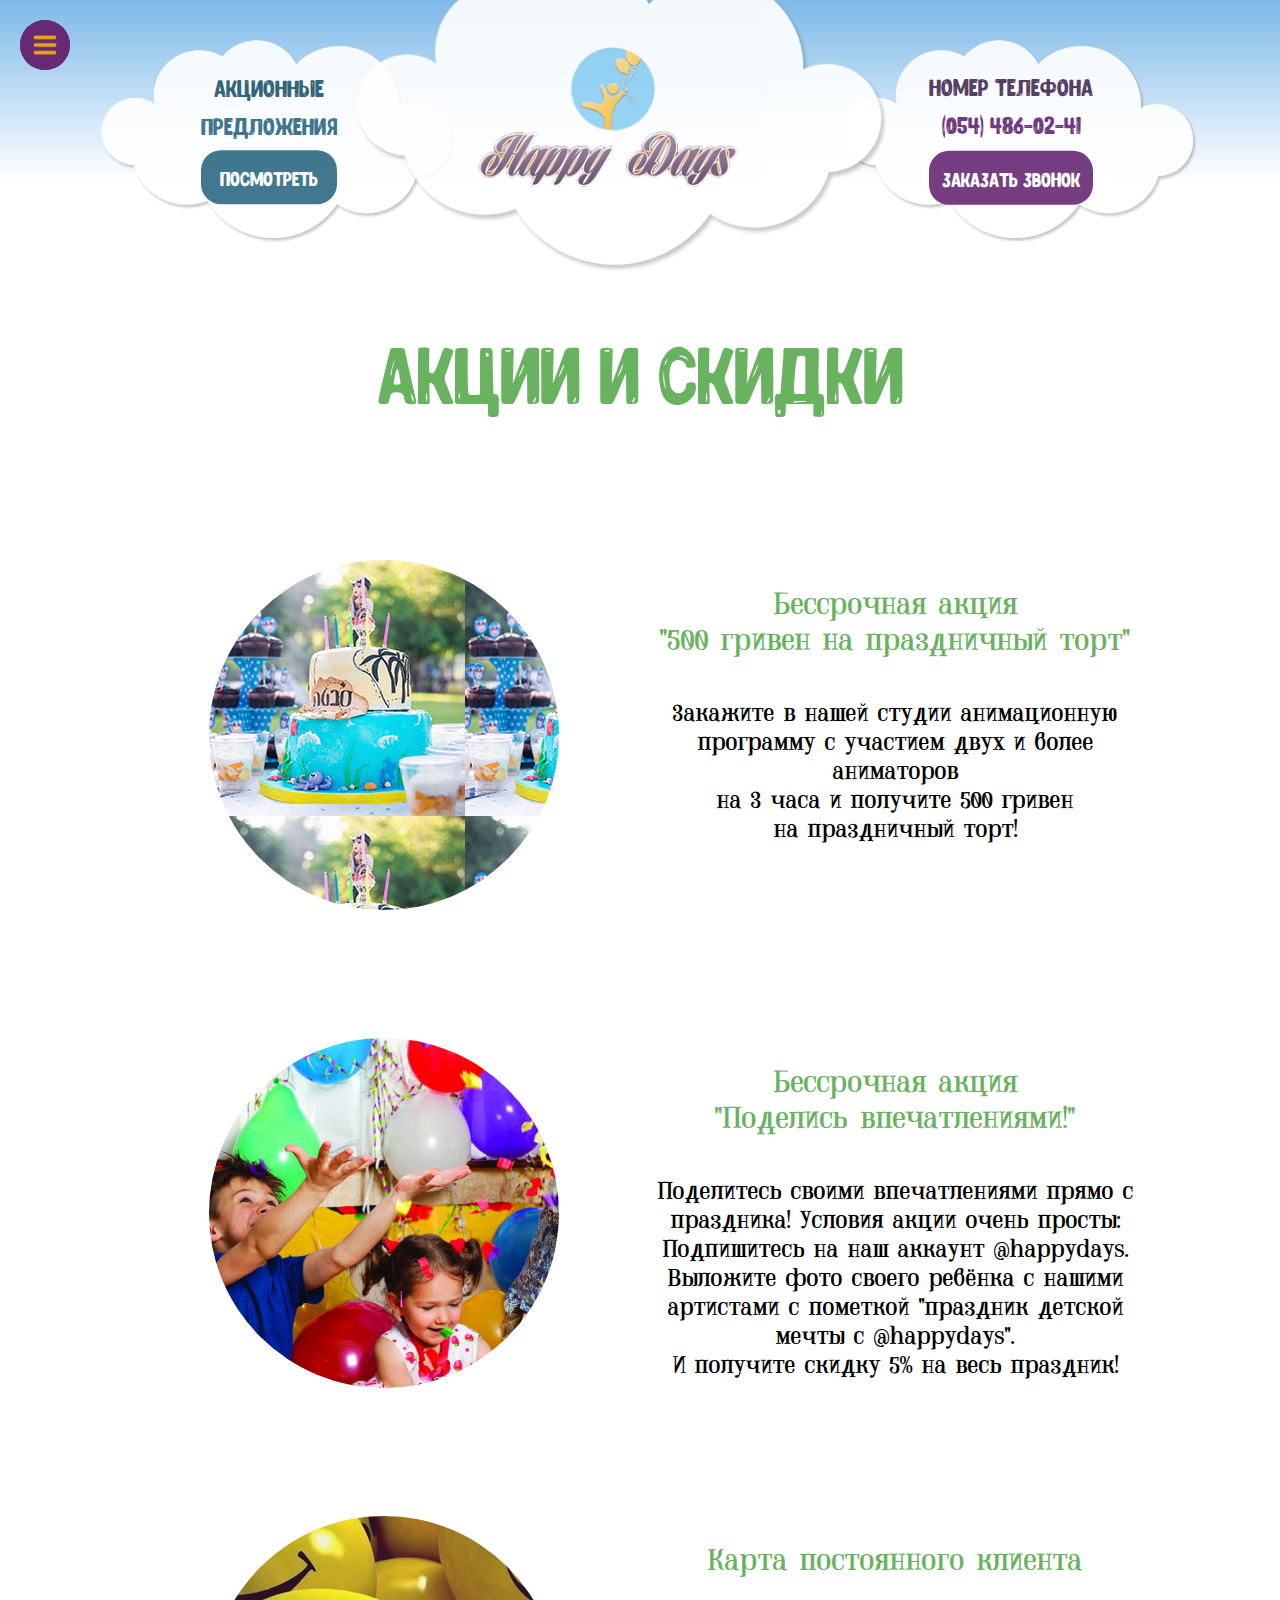
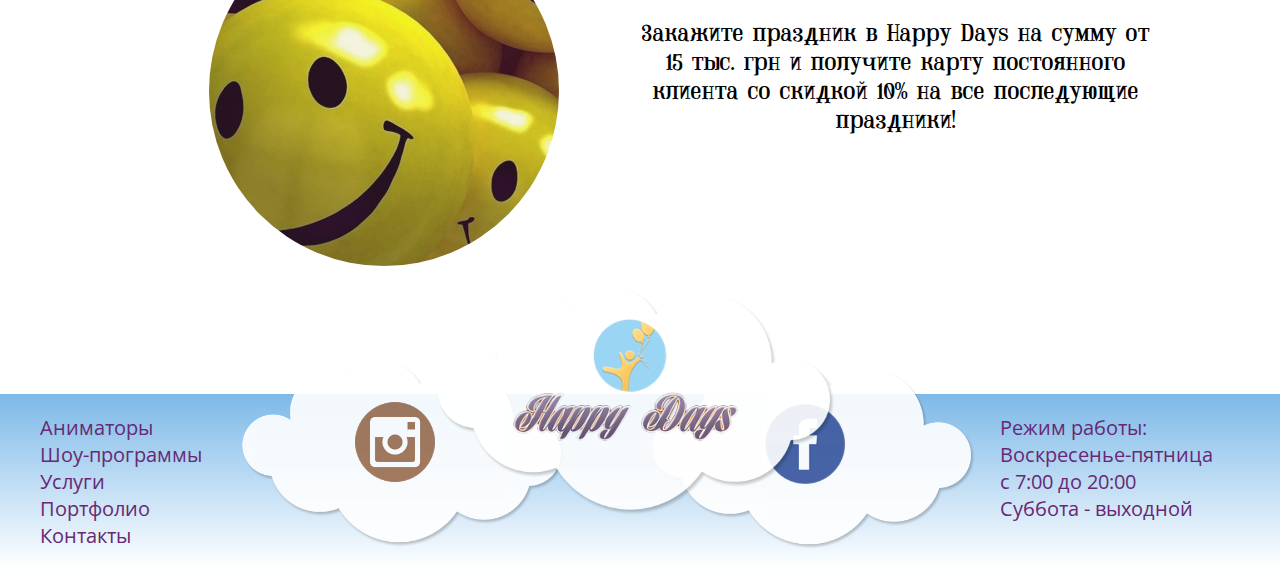
<file: happydays/discounts.html>
<!DOCTYPE html>
<html lang="ru">

<head>
	<meta charset="UTF-8">
	<meta name="viewport" content="width=device-width, initial-scale=1">
	<link rel="stylesheet" href="https://www.w3schools.com/w3css/4/w3.css">
	<link rel="stylesheet" href="css/main.css">
	<link rel="stylesheet" href="css/fonts.css">
	<link rel="stylesheet" href="css/media.css">
	<link href="https://fonts.googleapis.com/css?family=Open+Sans" rel="stylesheet">
	<script src="https://code.jquery.com/jquery-1.12.4.min.js" integrity="sha256-ZosEbRLbNQzLpnKIkEdrPv7lOy9C27hHQ+Xp8a4MxAQ="
	 crossorigin="anonymous"></script>
	<title>Акции и скидки | Happy Days</title>
	<!-- Facebook Pixel Code -->
	<script>
		!function(f,b,e,v,n,t,s){if(f.fbq)return;n=f.fbq=function(){n.callMethod?
		n.callMethod.apply(n,arguments):n.queue.push(arguments)};if(!f._fbq)f._fbq=n;
		n.push=n;n.loaded=!0;n.version='2.0';n.queue=[];t=b.createElement(e);t.async=!0;
		t.src=v;s=b.getElementsByTagName(e)[0];s.parentNode.insertBefore(t,s)}(window,
		document,'script','https://connect.facebook.net/en_US/fbevents.js');
		fbq('init', '1707404186171099'); // Insert your pixel ID here.
		fbq('track', 'PageView');
	</script>
	<noscript>
		<img height="1" width="1" style="display:none"
			src="https://www.facebook.com/tr?id=1707404186171099&ev=PageView&noscript=1"/>
	</noscript>
	<!-- End of Facebook Pixel Code-->
</head>

<script>fbq('track', 'ViewContent');</script> <!--Facebook Pixel Event-->

<body>

	<div class="callform-wrap" onclick="closeForm()">
	</div>
	<form class="callform w3-display-middle">
			<div class="caption">
				просто заполните форму ниже
			</div>
			<input type="text" name="firstname" placeholder="Ф.И.О." id="input1">
			<input type="text" name="firstname" placeholder="Телефон" id="input2">
			<input type="text" name="firstname" placeholder="E-Mail" id="input3">
			<button id="form-btn1">отправить</button>
			<button id="form-btn2" onclick="closeForm()" type="button">закрыть</button>
	</form>

	<div class="menu">
		<div class="menu-btn">
			<img src="img/menu.png"/>
		</div>
		<ul class="menu-list">
			<li id="menu-ttl">по сайту :</li>
			<li><a href="index.html">главная</a></li>
			<li><a href="services.html">аттракционы</a></li>
			<li><a href="discounts.html">акции и скидки</a></li>
			<li><a href="prices.html">цены</a></li>
			<li><a href="contacts.html">контакты</a></li>
		</ul>
	</div>

	<header>
		<div class="cloud cloud-big">
			<img class="logo w3-display-middle" src="img/logo.png">
		</div>
		<div class="cloud cloud-left">
			<div class="w3-display-middle">
				<span class="text text-darkblue">
					акционные <br>
				</span>
				<span class="text text-blue">
					предложения <br>
				</span>
				<button class="btn btn-blue">
					посмотреть
				</button>
			</div>
		</div>
		<div class="cloud cloud-right">
			<div class="w3-display-middle">
				<span class="text text-darkpurple">
					номер телефона <br>
				</span>
				<span class="text text-purple">
					(054) 486-02-41 <br>
				</span>
				<button class="btn btn-purple" onclick="openForm()">
					заказать звонок
				</button>
			</div>
		</div>
	</header>

<section class="prices-section">
	<div class="caption">
		акции и скидки
	</div>
	<div class="w3-row">
		<div class="w3-half">
			<div class="sphere-photo" id="price-photo1"></div>
		</div>
		<div class="w3-half">
			<div class="sphere-photo-text-caption">
				Бессрочная акция<br>"500 гривен на праздничный торт"
			</div>
			<div class="sphere-photo-text">
				Закажите в нашей студии анимационную<br>
				программу с участием двух и более аниматоров<br>
				на 3 часа и получите 500 гривен<br>
				на праздничный торт!
			</div>
		</div>
	</div>
	<div class="w3-row">
		<div class="w3-half">
			<div class="sphere-photo" id="price-photo2"></div>
		</div>
		<div class="w3-half">
			<div class="sphere-photo-text-caption">
				Бессрочная акция<br>"Поделись впечатлениями!"
			</div>
			<div class="sphere-photo-text">
				Поделитесь своими впечатлениями прямо с праздника!
				Условия акции очень просты:
				Подпишитесь на наш аккаунт @happydays.
				Выложите фото своего ребёнка с нашими артистами с пометкой 
				"праздник детской мечты с @happydays".<br>
				И получите скидку 5% на весь праздник!
			</div>
		</div>
	</div>
	<div class="w3-row">
		<div class="w3-half">
			<div class="sphere-photo" id="price-photo3"></div>
		</div>
		<div class="w3-half">
			<div class="sphere-photo-text-caption">
				Карта постоянного клиента
			</div>
			<div class="sphere-photo-text">
				Закажите праздник в Happy Days на сумму от 15 тыс. грн
				и получите карту постоянного клиента со скидкой 10% на 
				все последующие праздники!
			</div>
		</div>
	</div>

</section>

<footer>
		<div class="w3-row">
			<div class="w3-quarter">
				<ul class="footer-text">
					<li><a href="#">Аниматоры</a></li>
					<li><a href="#">Шоу-программы</a></li>
					<li><a href="#">Услуги</a></li>
					<li><a href="#">Портфолио</a></li>
					<li><a href="#">Контакты</a></li>
				</ul>
			</div>
			<div class="w3-half">
				<div class="footer-cloud footer-cloud-left">
					<a href="#">
						<img class="footer-button" src="img/instagram.png">
					</a>
				</div>
				<div class="footer-cloud footer-cloud-big">
					<a href="#">
						<img class="footer-logo" src="img/logo.png">
					</a>	
				</div>
				<div class="footer-cloud footer-cloud-right">
					<a href="#">
						<img class="footer-button" src="img/facebook.png">
					</a>
				</div>
				&nbsp;
			</div>
			<div class="w3-quarter">
				<ul class="footer-text">
					<li>Режим работы:</li>
					<li>Воскресенье-пятница</li>
					<li>с 7:00 до 20:00</li>
					<li>Суббота - выходной</li>
				</ul>
			</div>
			<div class="w3-quarter footer-mobile">
				<a href="#">
					<img class="footer-button" src="img/facebook.png">
				</a>
				<a href="#">
					<img class="footer-button" src="img/instagram.png">
				</a>
			</div>
		</div>
	</footer>

	<script src="js/buttons.js"></script>

</body>
</html>
</file>
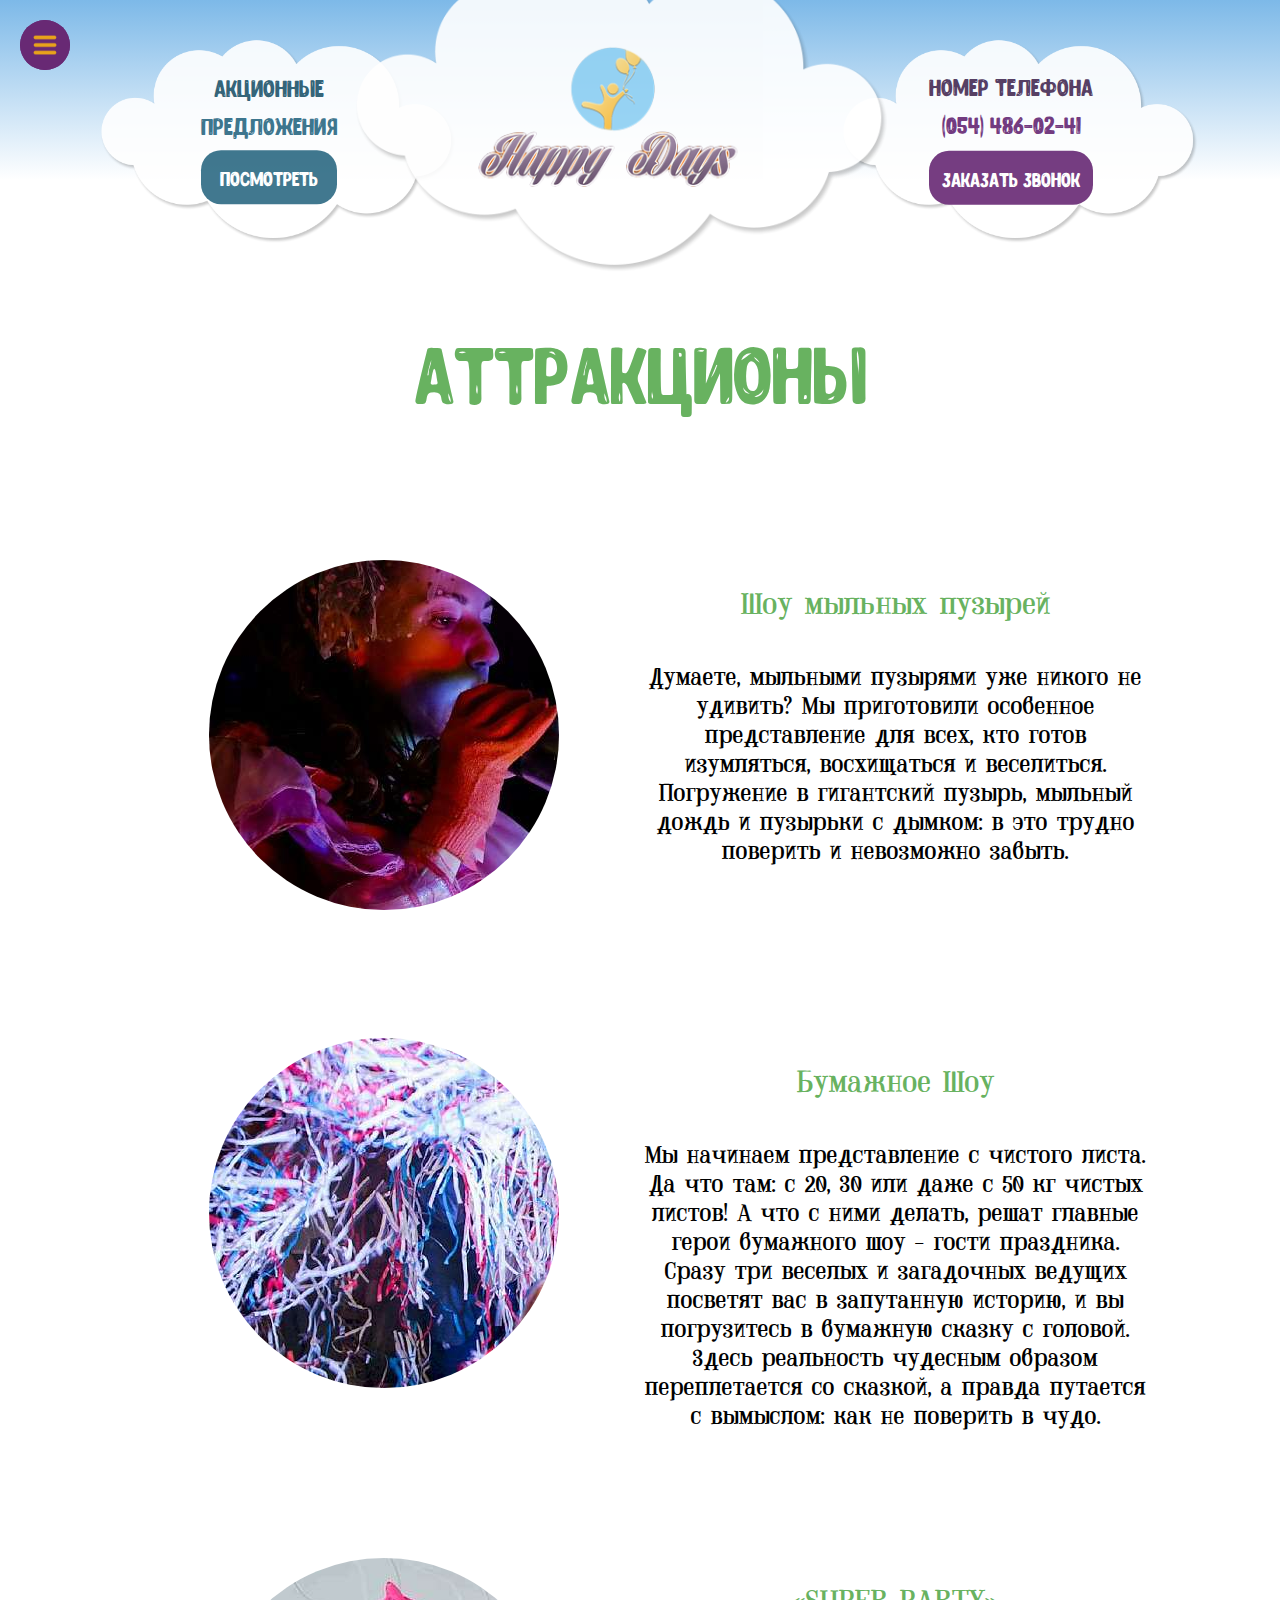
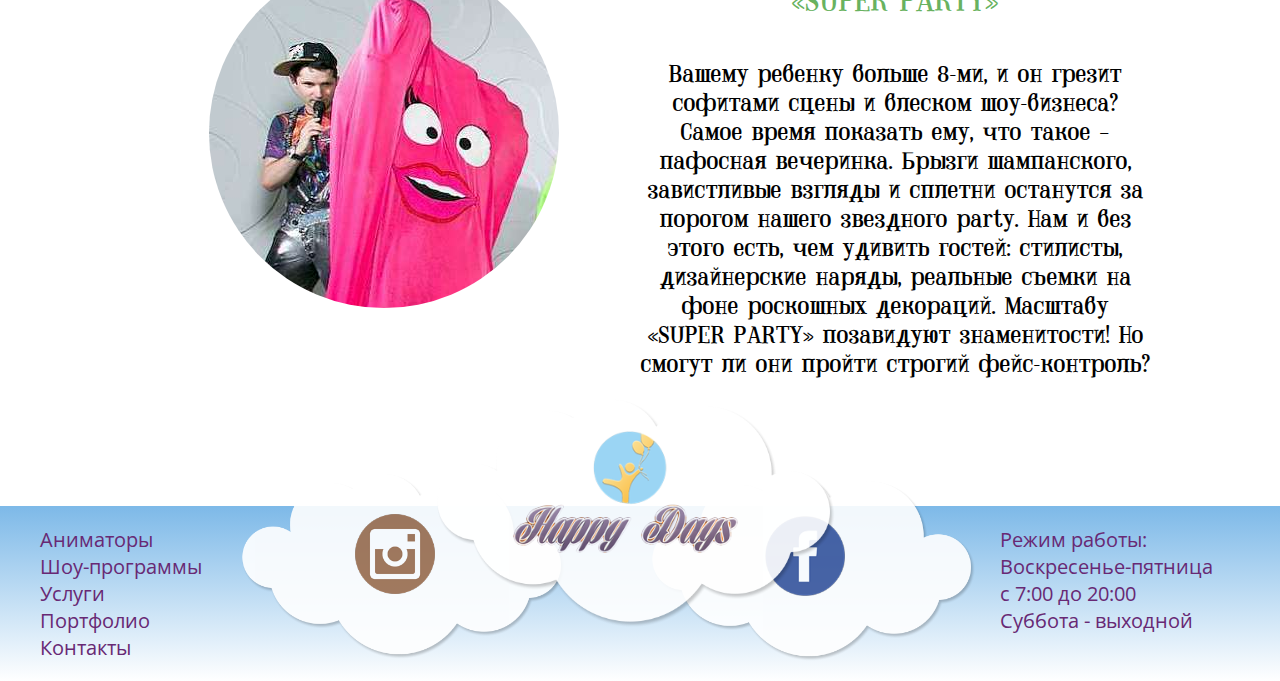
<file: happydays/services.html>
<!DOCTYPE html>
<html lang="ru">

<head>
	<meta charset="UTF-8">
	<meta name="viewport" content="width=device-width, initial-scale=1">
	<link rel="stylesheet" href="https://www.w3schools.com/w3css/4/w3.css">
	<link rel="stylesheet" href="css/main.css">
	<link rel="stylesheet" href="css/fonts.css">
	<link rel="stylesheet" href="css/media.css">
	<link href="https://fonts.googleapis.com/css?family=Open+Sans" rel="stylesheet">
	<script src="https://code.jquery.com/jquery-1.12.4.min.js" integrity="sha256-ZosEbRLbNQzLpnKIkEdrPv7lOy9C27hHQ+Xp8a4MxAQ="
	 crossorigin="anonymous"></script>
	<title>Акции и скидки | Happy Days</title>
	<!-- Facebook Pixel Code -->
	<script>
		!function(f,b,e,v,n,t,s){if(f.fbq)return;n=f.fbq=function(){n.callMethod?
		n.callMethod.apply(n,arguments):n.queue.push(arguments)};if(!f._fbq)f._fbq=n;
		n.push=n;n.loaded=!0;n.version='2.0';n.queue=[];t=b.createElement(e);t.async=!0;
		t.src=v;s=b.getElementsByTagName(e)[0];s.parentNode.insertBefore(t,s)}(window,
		document,'script','https://connect.facebook.net/en_US/fbevents.js');
		fbq('init', '1707404186171099'); // Insert your pixel ID here.
		fbq('track', 'PageView');
	</script>
	<noscript>
		<img height="1" width="1" style="display:none"
			src="https://www.facebook.com/tr?id=1707404186171099&ev=PageView&noscript=1"/>
	</noscript>
	<!-- End of Facebook Pixel Code-->
</head>

<script>fbq('track', 'ViewContent');</script> <!--Facebook Pixel Event-->

<body>

	<div class="callform-wrap" onclick="closeForm()">
	</div>
	<form class="callform w3-display-middle">
			<div class="caption">
				просто заполните форму ниже
			</div>
			<input type="text" name="firstname" placeholder="Ф.И.О." id="input1">
			<input type="text" name="firstname" placeholder="Телефон" id="input2">
			<input type="text" name="firstname" placeholder="E-Mail" id="input3">
			<button id="form-btn1">отправить</button>
			<button id="form-btn2" onclick="closeForm()" type="button">закрыть</button>
	</form>

	<div class="menu">
		<div class="menu-btn">
			<img src="img/menu.png"/>
		</div>
		<ul class="menu-list">
			<li id="menu-ttl">по сайту :</li>
			<li><a href="index.html">главная</a></li>
			<li><a href="services.html">аттракционы</a></li>
			<li><a href="discounts.html">акции и скидки</a></li>
			<li><a href="prices.html">цены</a></li>
			<li><a href="contacts.html">контакты</a></li>
		</ul>
	</div>

	<header>
		<div class="cloud cloud-big">
			<img class="logo w3-display-middle" src="img/logo.png">
		</div>
		<div class="cloud cloud-left">
			<div class="w3-display-middle">
				<span class="text text-darkblue">
					акционные <br>
				</span>
				<span class="text text-blue">
					предложения <br>
				</span>
				<button class="btn btn-blue">
					посмотреть
				</button>
			</div>
		</div>
		<div class="cloud cloud-right">
			<div class="w3-display-middle">
				<span class="text text-darkpurple">
					номер телефона <br>
				</span>
				<span class="text text-purple">
					(054) 486-02-41 <br>
				</span>
				<button class="btn btn-purple" onclick="openForm()">
					заказать звонок
				</button>
			</div>
		</div>
	</header>

<section class="prices-section">
	<div class="caption">
		аттракционы
	</div>
	<div class="w3-row">
		<div class="w3-half">
			<div class="sphere-photo" id="services1"></div>
		</div>
		<div class="w3-half">
			<div class="sphere-photo-text-caption">
				Шоу мыльных пузырей
			</div>
			<div class="sphere-photo-text">
				Думаете, мыльными пузырями уже никого не удивить? Мы приготовили особенное представление для всех, кто готов изумляться, восхищаться и веселиться. Погружение в гигантский пузырь, мыльный дождь и пузырьки с дымком: в это трудно поверить и невозможно забыть.
			</div>
		</div>
	</div>
	<div class="w3-row">
		<div class="w3-half">
			<div class="sphere-photo" id="services2"></div>
		</div>
		<div class="w3-half">
			<div class="sphere-photo-text-caption">
				Бумажное Шоу
			</div>
			<div class="sphere-photo-text">
				Мы начинаем представление с чистого листа. Да что там: с 20, 30 или даже с 50 кг чистых листов! А что с ними делать, решат главные герои бумажного шоу – гости праздника. Сразу три веселых и загадочных ведущих посветят вас в запутанную историю, и вы погрузитесь в бумажную сказку с головой. Здесь реальность чудесным образом переплетается со сказкой, а правда путается с вымыслом: как не поверить в чудо.
			</div>
		</div>
	</div>
	<div class="w3-row">
		<div class="w3-half">
			<div class="sphere-photo" id="services3"></div>
		</div>
		<div class="w3-half">
			<div class="sphere-photo-text-caption">
				«SUPER PARTY»
			</div>
			<div class="sphere-photo-text">
				Вашему ребенку больше 8-ми, и он грезит софитами сцены и блеском шоу-бизнеса? Самое время показать ему, что такое – пафосная вечеринка. Брызги шампанского, завистливые взгляды и сплетни останутся за порогом нашего звездного party. Нам и без этого есть, чем удивить гостей: стилисты, дизайнерские наряды, реальные съемки на фоне роскошных декораций. Масштабу «SUPER PARTY» позавидуют знаменитости! Но смогут ли они пройти строгий фейс-контроль?


			</div>
		</div>
	</div>

</section>

<footer>
		<div class="w3-row">
			<div class="w3-quarter">
				<ul class="footer-text">
					<li><a href="#">Аниматоры</a></li>
					<li><a href="#">Шоу-программы</a></li>
					<li><a href="#">Услуги</a></li>
					<li><a href="#">Портфолио</a></li>
					<li><a href="#">Контакты</a></li>
				</ul>
			</div>
			<div class="w3-half">
				<div class="footer-cloud footer-cloud-left">
					<a href="#">
						<img class="footer-button" src="img/instagram.png">
					</a>
				</div>
				<div class="footer-cloud footer-cloud-big">
					<a href="#">
						<img class="footer-logo" src="img/logo.png">
					</a>	
				</div>
				<div class="footer-cloud footer-cloud-right">
					<a href="#">
						<img class="footer-button" src="img/facebook.png">
					</a>
				</div>
				&nbsp;
			</div>
			<div class="w3-quarter">
				<ul class="footer-text">
					<li>Режим работы:</li>
					<li>Воскресенье-пятница</li>
					<li>с 7:00 до 20:00</li>
					<li>Суббота - выходной</li>
				</ul>
			</div>
			<div class="w3-quarter footer-mobile">
				<a href="#">
					<img class="footer-button" src="img/facebook.png">
				</a>
				<a href="#">
					<img class="footer-button" src="img/instagram.png">
				</a>
			</div>
		</div>
	</footer>

	<script src="js/buttons.js"></script>

</body>
</html>
</file>
<file: happydays/css/main.css>
a {
	text-decoration: none;
}

section {
	width: 100%;
	padding: 5% 0;
	position: relative;
	overflow: hidden;
}

.caption {
	font: 48pt Chocolate;
	text-align: center;
}

.caption-small{
	font-size: 36px;
}

.callform-wrap {
	display: none;
	width: 100%;
	height: 100vh;
	display: none;
	position: fixed;
	background: rgba(0,0,0,0.5);
	z-index: 5;
	opacity: 0;
}

.callform {
	display: none;
	position: fixed;
	width: 400px;
	height: 600px;
	padding: 40px 40px;
	background: linear-gradient(to right, #ef7300 0%, #f8b534 100%);
	border-radius: 20px;
	border: 10px solid white;
	z-index: 6;
	opacity: 0;
}

.callform > .caption {
	font-size: 30px;
	color: white;
	text-shadow: 2px 2px black; 
}

.callform > button {
	width: 60%;
	height: 8%;
	margin: 12% 20% 0 20%;
	border: 0;
	border-radius: 25px;
	font-size: 20px;
	font-family: Chocolate;
	color: white;
	opacity: 0.8;
}

.callform > button:hover {
	opacity: 1;
	cursor: pointer;
}

.menu {
	position: fixed;
	margin: 20px 20px;
	z-index: 10;
}

.menu, .menu-btn {
	width: 50px;
	height: 50px;
	background: #682974;
	border-radius: 25px;
	padding-bottom: 20px;
}

.menu-list {
	list-style: none;
	padding: 0;
	margin: 0 16px;
	font: 16px Chocolate;
	color: #f39223;
	opacity: 0;
}

#menu-ttl {
	color: white;
	opacity: 1;
}

#menu-ttl:hover {
	cursor: default;
}

.menu-list > li {
	opacity: 0.8;
}

.menu-list > li:hover {
	cursor: pointer;
	opacity: 1;
}

.menu-btn {
	width: 50px;
	height: 50px;
	background: #682974;
}

.menu-btn > img {
	width: 50px;
}

.menu-btn:hover {
	cursor: pointer;
	opacity: 0.8;
}

#form-btn1 {
	background-color: #7ad610;
}

#form-btn2 {
	background-color: #ff1a1a;
}

.callform > input {
	width: 100%;
	height: 8%;
	padding: 0 40px;
	border: 0;
	border-radius: 25px;
	margin-top: 12%;
} 

#input1 {
	background: url(../img/form-username.png) white no-repeat;
	background-size: auto 80%;
	background-position: 3% 40%;	
}

#input2 {
	background: url(../img/form-phone.png) white no-repeat;
	background-size: auto 80%;
	background-position: 3% 45%;
}

#input3 {
	background: url(../img/form-mail.png) white no-repeat;
	background-size: auto 80%;
	background-position: 3% 45%;
}

.callform > input:focus {
	outline: 0;
}

.big-btn {
	display: block;
	height: 60px;
	width: 300px;
	margin: 5% auto;
	border: 0;
	border-radius: 40px;
	background: #7ad610;
	font: 24px Chocolate;
	color: white;
}

.big-btn:hover {
	opacity: 0.8;
	cursor: pointer;
}

/*-----------------ШАПКА----------------*/


div.w3-display-middle {
	text-align: center;
}

header {
	width: 100%;
	height: 20vh;
	position: relative;
	background: linear-gradient(to bottom, #7db9e8 0%,#ffffff 100%);
}

.cloud {
	width: 30vw;
	height: 35vh;
	position: absolute;
	top: -2vh;
	background: url(../img/cloud.png) center no-repeat; 
	background-size: contain;
	opacity: 0.9;
}

.cloud-left {
	left: 6vw;
	z-index: 1;
}

.cloud-right {
	right: 6vw;
	z-index: 1;
}

.cloud-big { 
	width: 45vw;
	height: 50vh;
	top: -12vh;
	left: 25vw;
	right: 25vw; 
	z-index: 2;
}

.logo {
	width: 45%;
	position: absolute;

}

.text {
	font: 14pt Chocolate;
}

.text-blue {
	color: #2d6a83;
}

.text-darkblue {
	color: #26586c;
}

.text-purple {
	color: #682974;
}

.text-darkpurple {
	color: #4c2f55;
}

.btn {
	display: block;
	height: 6vh;
	width: 100%;
	margin: 5% auto;
	border: 0;
	padding-top: 1%;
	border-radius: 20px;
	font: 12pt Chocolate;
	color: white;
}

.btn:hover {
	opacity: 0.8;
	cursor: pointer;
}

.btn-blue {
	background-color: #2d6a83;
}

.btn-purple {
	background-color: #682974;
}

/*------------ВИДЕО-----------*/

.video-section {
	height: 600px;
}

.video-section:after {
	content: "";
    position: absolute;
    top: 0;
    left: 0;
    width: 100%;
    height: 100%;
    background: radial-gradient(ellipse at center, #ffffff 0%,#f39223 100%);
    opacity: 0.6;
}

.video-section > video {
	height: 100%;
	width: 100%;
	object-fit: cover;
	z-index: 0;
}

.logo-big {
	position: absolute;
	width: 600px;
	z-index: 1;
}

/*------------4 ФАКТА О НАС-----------*/

.facts-section {
	background: url(../img/texture1.gif) white;
}

.facts-section > .caption {
	color: #682974;
}

.facts-text {
	text-align: center;
	font: 24pt BullyThin;
}

.facts-text-caption {
	font: 36pt BullyThin;
}

.photocard {
	padding: 5% 5%;
	margin: 5% auto;
}

.photocard-paper {
	width: 450px;
	height: 450px;
	margin: 0 auto;
	padding: 3% 3%;
	background-color: white;
	box-shadow: 5px 5px 10px rgba(0,0,0,0.5);
	overflow: hidden;
}

.photocard-photo {
	width: 100%;
	height: 100%;
	background-size: 100% 100%;
	background-position: center;
	-webkit-transition: width 2s;
    transition: background-size 2s;
}

#photo1.photocard-photo {
	background-image: url(../img/photocard1.jpg);
}

#photo2.photocard-photo {
	background-image: url(../img/photocard2.jpg);
}

#photo3.photocard-photo {
	background-image: url(../img/photocard3.jpg);
}

#photo4.photocard-photo {
	background-image: url(../img/photocard4.jpg);
}

#photo5.photocard-photo {
	background-image: url(../img/holiday1.jpg);
}

#photo6.photocard-photo {
	background-image: url(../img/holiday2.jpg);
}

#photo7.photocard-photo {
	background-image: url(../img/holiday3.jpg);
}

#photo8.photocard-photo {
	background-image: url(../img/holiday4.jpg);
}

#photo9.photocard-photo {
	background-image: url(../img/holiday5.jpg);
}

.photocard-photo:hover {
	background-size: 120% 120%;
}

/*------------------НАШИ ХИТЫ-------------------*/

.hits-section {
	background: url(../img/texture2.jpg) white;
	background-size: cover;
}

.hits-section > .caption {
	color: white;
}

.slider-wrap {
	width: 40%;
	margin: 0 auto;
}

.slider {
	width: 80%;
	height: 80%;
	margin: 5vh auto;
	position: relative;
	background: url(../img/texture1.gif);
	border-radius: 50%;
}

.slider:before {
	content: "";
	display: block;
	padding-top: 100%;
}

.slide {
	width: 80%;
	height: 80%;
	margin: 0 auto;
	position: absolute;
	top: 10%;
	bottom: 0;
	left: 0;
	right: 0;
	opacity: 0;
}

.slider-title {
	font: 36pt BullyNormal;
	color: white;
	text-align: center;
}

.arrow {
	width: 128px;
	height: 80px;
	position: absolute;
	top: 50%;
	bottom: 0;
	background: url(../img/arrow.png);
	background-size: contain;
	opacity: 0.8;
}

.arrow:hover {
	opacity: 1;
}

.arrow-left {
	left: 20%;
	transform: rotate(180deg);
}

.arrow-right {
	right: 20%;
}

/*---------------------ДОБАВЬТЕ К ПРАЗДНИКУ---------------------*/

.holiday-section {
	background: url(../img/texture3.jpg) white;
}

.holiday-section > .caption {
	color: #a73b75;
}

.holiday-text {
	color: #a73b75;
	text-align: center;
	font: 36pt BullyNormal;
}

/*--------------------КАК РОЖДАЮТСЯ УЛЫБКИ----------------------------*/

.smiles-section {
	padding-bottom: 0;
}

.smiles-section > .caption {
	color: #2d6a83;
}

.smiles-section > .caption::after, .smiles-section::after {
	content: "";
	display: block;
	position: absolute;
	width: 100%;
	height: 70px;
	background: url(../img/wave.png);
}

.smiles-section::after {
	transform: rotate(180deg);
	bottom: 0;
}

.smiles-block{
	width: 100%;
	padding: 10%;
	background-size: cover;
}

.smiles-text-box {
	position: relative;
	width: 40%;
	height: 100%;
	border-radius: 8px;
	padding: 5%;
	text-align: center;
}

.smiles-text-box::before{
	content: " ";
  	position: absolute;
  	top: 0;
	bottom: 0;
	left: 0;
	right: 0;
	margin: 1%;
	border-radius: 8px;
  	border: 2px dashed white;
}

.smiles-text-box-right{
	float: right;
}

.smiles-text{
	font: 14pt Mount;
	color: white;
	padding-top: 12%;
}

.smiles-text-caption{
	font: 36pt Mount;
	color: white;
}

#one.smiles-block{
	background-image: url("../img/smiles1.jpg");
}

#two.smiles-block{
	background-image: url("../img/smiles2.jpg");
}

#three.smiles-block{
	background-image: url("../img/smiles3.jpg");
}

#four.smiles-block{
	background-image: url("../img/smiles4.jpg");
}

#color1.smiles-text-box{
	background-color: rgba(49, 101, 126, 0.8);
}


#color2.smiles-text-box{
	background-color: rgba(100, 40, 108, 0.8);
}


#color3.smiles-text-box{
	background-color: rgba(178, 81, 122, 0.8);
}


#color4.smiles-text-box{
	background-color: rgba(183, 93, 90, 0.8);
}

/*---------------------------------------ЧТО ГОВОРЯТ РОДИТЕЛИ-------------------------*/

.impressions-section {
	padding-top: 0;
}

.impressions-section > .caption {
	color: #682974;
}

.impressions-section > .w3-row {
	margin: 10% 5% 0 5%;
	padding: 0 5%;
}

.sphere-photo {
	width: 350px;
	height: 350px;
	margin: 0 auto;
	background-position: center;
	background-size: 100% 100%;
	border-radius: 50%;
}

#imp-photo1 {
	background-image: url(../img/parent1.jpg);
}

#imp-photo2{
	background-image: url(../img/parent2.jpg);
}

.sphere-photo-text {
	margin-top: 40px;
	font: 24px Mount;
	text-align: center;
}

.sphere-photo-text-caption {
	margin-top: 5%;
	font: 30px Mount;
	color: #68b260;
	text-align: center;
}

/*---------------------------------КАК УСТРОИТЬ ПРАЗДНИК--------------------------------*/

.howto-section {
	background: url(../img/texture4.jpg);
}

.howto-section > .w3-row {
	margin: 8% 10%;
}

.howto-section::before {
	content: "";
	display: block;
	position: absolute;
	width: 100%;
	height: 70px;
	top: 0;
	background: url(../img/wave.png);
}

.howto-section > .caption {
	margin-top: 5%;
	color: #2d6a83;
}

.sphere {
	width: 200px;
	height: 200px;
	margin: 5% auto;
	position: relative;
	border-radius: 50%;
	background: #682974;
	background-position: center;
	background-repeat: no-repeat;
}

#sphere1.sphere {
	background-image: url(../img/icon-mobile.png);
}

#sphere2.sphere {
	background-image: url(../img/icon-businessman.png);
}

#sphere3.sphere {
	background-image: url(../img/icon-feather.png);
}

#sphere4.sphere {
	background-image: url(../img/icon-noun.png);
}

#sphere5.sphere {
	background-image: url(../img/icon-baloon.png);
}

#sphere6.sphere {
	background-image: url(../img/icon-hat.png);
}

.sphere-text {
	text-align: center;
	font: 14pt 'Open Sans', sans-serif;
	font-weight: bold;
	color: #682974; 
	margin-bottom: 5%;
}

.sphere-number {
	position: absolute;
	bottom: 0;
	left: 0;
	width: 60px;
	height: 60px;
	padding-top: 5%;
	border-radius: 50%;
	background: #f39223;
	font: 26pt Mount;
	text-align: center;
}

/*-------------------------СКИДКИ, АКЦИИ, ЦЕНЫ-----------------------*/

.prices-section {
	padding: 10% 0;
}

.prices-section > .w3-row {
	margin: 10% 5% 0 5%;
	padding: 0 5%;
}
.prices-section > .w3-table{
	width: 600px;
	margin: 40px auto;
	font: 24px Mount;
	color: #682974;
}

.prices-section > .caption {
	color: #68b260;
}

#price-photo1 {
	background: url(../img/holiday1.jpg);
}

#price-photo2 {
	background: url(../img/photocard2.jpg);
}

#price-photo3 {
	background: url(../img/happyday.jpg);
	background-position: center;
}

.contacts-section > .w3-container{
	width: 420px;
	height: 80px;
	margin: 40px auto;
	text-align: center;
}

.contacts-section > .w3-container > img {
	width: 60px;
	float: left;
}

.contacts-section > .caption {
	margin-top: 40px; 
	color: #682974
}

.contacts-text {
	display: inline-block;
	font-size: 18px;
	margin: 0 20px;
}

#services1 {
	background: url(../img/services1.jpg);
}

#services2 {
	background: url(../img/services2.jpg);
}


#services3 {
	background: url(../img/services3.jpg);
}



/*--------------------ПОДВАЛ----------------------------*/

footer {
	background: linear-gradient(to bottom, #7db9e8 0%,#ffffff 100%);
}

footer > .w3-row {
	position: relative;
}

.footer-text {
	list-style: none;
	font: 20px 'Open Sans', sans-serif;
	color: #682974;
}

.footer-cloud {
	position: absolute;
	background: url(../img/cloud.png) center no-repeat;
	background-size: contain;
	opacity: 0.9;
}

.footer-cloud-left {
	width: 350px;
	height: 220px;
	top: -180px;
	left: 220px;
	margin-top: 10%;
}

.footer-cloud-big {
	width: 450px;
	height: 250px;
	top: -120px;
	left: 400px;
	z-index: 1;
}

.footer-cloud-right {
	width: 350px;
	height: 220px;
	top: -50px;
	right: 300px;
}

.footer-logo {
	width: 50%;
	margin: 10% 25%;
}

.footer-button {
	display: block;
	width: 80px;
	margin: 60px auto;
}

.footer-button > img {
	width: 100%;
}

.footer-mobile {
	display: none;
}
</file>
<file: happydays/css/fonts.css>
@font-face{
    font-family: BullyNormal;
    src: url(../fonts/BullyNormal.otf); 
}

@font-face{
	font-family: BullyThin;
    src: url(../fonts/BullyThin.otf);
}

@font-face{
	font-family: Chocolate;
    src: url(../fonts/Chocolate.ttf);
}

@font-face{
    font-family: Mount;
    src: url(../fonts/Mount.ttf);
}
</file>
<file: happydays/css/media.css>
@media only screen and (min-device-width : 320px) and (max-device-width : 480px) {
	
	header {
		height: 100vh;
	}

	.baloon {
		display: none;
	}

	.logo-big {
		width: 80%;
	}

	.video-section {
		height: 40vh;
	}

	.video-section > video {
		display: none;
	}

	.cloud, .cloud-big, .cloud-left, .cloud-right {
		width: 100%;
		height: 33%;
		position: relative;
		top: 0;
		bottom: 0;
		left: 0;
		right: 0;
		background: cover;
	}

	.caption {
		font-size: 30pt;
	}

	.facts-section {
		padding-bottom: 5%;
	}

	.facts-text {
		font-size: 18pt;
	}

	.facts-text-caption {
		font-size: 28pt;
	}

	.photocard-paper {
		width: 300px;
		height: 300px;
	}

	.slider-wrap {
		width: 100%;
	}

	.slider-title {
		font-size: 24pt;
	} 

	.arrow {
		display: none;
	}

	.smiles-section > .caption::after, .smiles-section::after, .howto-section::before {
		display: none;
	}

	.smiles-text-box {
		width: 100%;
	}

	.smiles-text-caption {
		font-size: 30pt;
		padding: 5%;
	}

	.smiles-text {
		font-size: 16pt;
		padding-top: 5%;
	}

	.smiles-section > .caption {
		margin-bottom: 5%;
	}

	.sphere-photo-text {
		font-size: 20px;
		margin-top: 0;
	}

	.sphere-photo-text-caption {
		font-size: 24px;
	}

	.sphere-photo {
		width: 300px;
		height: 300px;
	}

	.prices-section > .w3-row > .w3-half {
		margin: 0 0;
	}

	.prices-section > .w3-table{
		width: 400px;
	}

	.contacts-section > .w3-table{
		width: 400px;
	}

	footer > .w3-row > .w3-half {
		display: none;
	}

	footer > .w3-row > .w3-quarter {
		width: 30%;
	}

	.footer-text {
		font-size: 16px;
	}

	.footer-mobile {
		display: block;
	}

	.footer-button {
		width: 60px;
		margin: 20px 40px;
	}
}

@media only screen and (min-device-width : 1367px) {

	.smiles-section > .caption::after, .smiles-section::after, .howto-section::before {
		display: none;
	}

}
</file>
